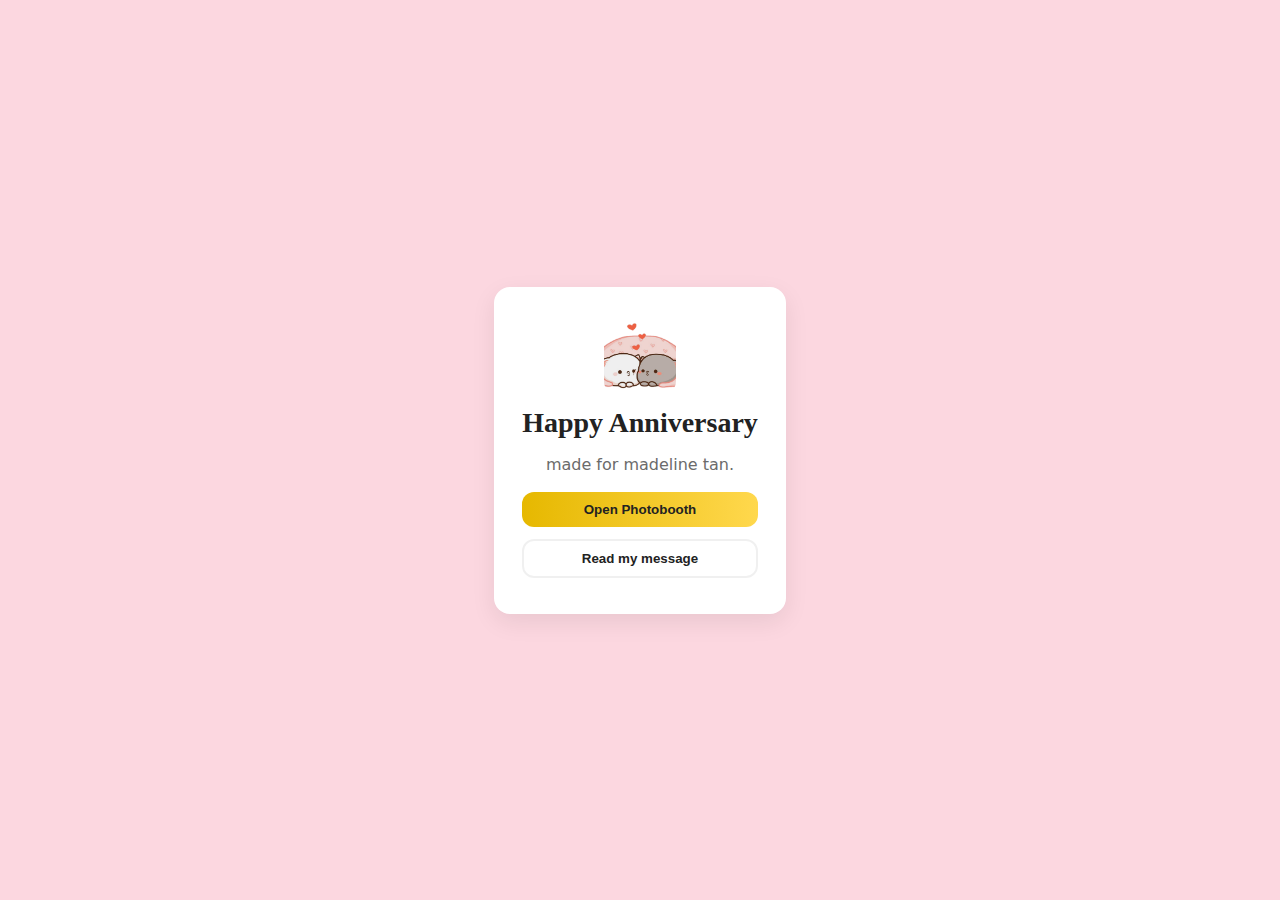
<file: index.html>
<!doctype html>
<html lang="en">
<head>
  <meta charset="utf-8" />
  <meta name="viewport" content="width=device-width,initial-scale=1" />
  <title>Anniversary Photobooth — Landing</title>
  <link rel="stylesheet" href="style.css">
</head>
<body>
  <main class="centered">
    <div class="card landing-card">
      <img src="logo.png" alt="Logo" class="brand-logo" />
      <h1 class="title">Happy Anniversary</h1>
      <p class="subtitle">made for madeline tan.</p>

      <div class="actions">
        <button id="openBooth" class="btn primary">Open Photobooth</button>
        <button id="openLove" class="btn ghost">Read my message</button>
      </div>
    </div>
  </main>

  <!-- love modal -->
  <div id="modal" class="modal-backdrop" aria-hidden="true">
    <div class="modal card">
      <h2>Happy Anniversary 🤍</h2>
      <h3>12 December 2025</h3>
      <p class="modal-text">Madeline — every moment with you is a memory I treasure. Thank you for the laughter, the quiet moments, and all the little adventures. I love you.</p>
      <p>- xavier low</p>
      <div class="modal-actions">
        <button id="closeModal" class="btn primary">Close</button>
      </div>
    </div>
  </div>

<script src="script.js"></script>
</body>
</html>
</file>
<file: style.css>
:root{
  --bg: #fcd7e0;
  --card: #ffffff;
  --soft-pink: #f8d8df;
  --accent-pink: #f3c7d1;
  --pale: #fff3f5;
  --gold: #e6b800;
  --muted: #6b6b6b;
  --shadow: 0 8px 24px rgba(17,17,17,0.08);
  --radius: 16px;
  --text: #222;
}
*{box-sizing:border-box}
html,body{height:100%;margin:0;font-family:Inter,system-ui,-apple-system,"Segoe UI",Roboto,"Helvetica Neue",Arial;background:var(--bg);color:var(--text);-webkit-font-smoothing:antialiased}
.centered{min-height:100vh;display:flex;align-items:center;justify-content:center;padding:24px}
.card{background:var(--card);border-radius:var(--radius);box-shadow:var(--shadow);padding:18px}
.brand-logo{width:72px;height:72px;border-radius:14px;display:block;margin:0 auto 12px;object-fit:cover}
.landing-card{max-width:420px;text-align:center;padding:36px 28px}
.title{font-family:"Playfair Display",serif;font-size:28px;margin:6px 0}
.subtitle{color:var(--muted);margin-bottom:18px}

/* Buttons */
.actions{display:flex;flex-direction:column;gap:12px}
.btn{display:inline-flex;align-items:center;justify-content:center;padding:10px 14px;border-radius:12px;border:none;font-weight:700;cursor:pointer}
.btn.ghost{background:transparent;border:2px solid rgba(0,0,0,0.06);color:var(--text)}
.btn.primary{background:linear-gradient(90deg,var(--gold),#ffd84d);color:#222}
.btn.small{padding:8px 10px;font-size:14px}
.link-home{text-decoration:none;color:var(--muted);font-weight:600}

/* Photobooth layout */
.photobooth-page{max-width:920px;margin:18px auto;padding:18px;display:flex;flex-direction:column;gap:18px}
.pb-header{display:flex;align-items:center;gap:12px;padding:12px 16px}
.pb-title{margin:0;font-size:18px;font-family:"Playfair Display",serif}

.controls{display:flex;flex-direction:column;gap:12px;padding:12px}
.frames-row{display:flex;gap:8px;overflow:auto;padding:8px 4px}
.frame-thumb{width:68px;height:68px;border-radius:12px;object-fit:cover;cursor:pointer;border:2px solid rgba(255,255,255,0.6);box-shadow:0 6px 18px rgba(0,0,0,0.06)}
.slots{display:flex;gap:8px;flex-wrap:wrap}
.slot-btn{background:var(--pale);border-radius:10px;padding:8px 10px;border:1px solid rgba(0,0,0,0.06);cursor:pointer;font-weight:700}
.photo-inputs{display:none;gap:8px;flex-wrap:wrap}
.input-file{padding:8px;flex:1;min-width:120px}
.photo-inputs .btn{flex-shrink:0}
.controls-row{display:flex;gap:8px;flex-wrap:wrap;align-items:center}
.secret-row{display:flex;gap:8px;align-items:center;margin-top:6px}
.secret-input{padding:8px;border-radius:10px;border:1px solid rgba(0,0,0,0.06)}

/* Canvas area */
.canvas-area{display:flex;justify-content:center;padding:6px}
.canvas-wrap{width:320px;height:800px;border-radius:16px;background:linear-gradient(180deg,#fff,#fff);box-shadow:0 12px 30px rgba(0,0,0,0.06);overflow:hidden;position:relative}
canvas#preview{width:100%;height:100%;display:block;background:#fff}

/* Text boxes (editable overlays) */
.text-box {
  position: absolute;
  min-width: 80px;
  min-height: 30px;
  padding: 4px 8px;
  background: rgba(255,255,255,0.2);
  border: 1px dashed #fff;
  color: #fff;
  font-size: 24px;
  cursor: move;
  user-select: text;
  text-align: center;
}
.text-box:focus {
  outline: 2px solid gold;
  background: rgba(255,255,255,0.3);
}

.text-box[contenteditable="true"]{outline:none}
.text-box .del-btn{
  width:22px;height:22px;border-radius:50%;background:rgba(255,255,255,0.9);color:#b22222;display:flex;align-items:center;justify-content:center;font-weight:800;cursor:pointer}
.text-box.active{box-shadow:0 8px 20px rgba(0,0,0,0.12);transform:scale(1.02)}

/* Modal */
.modal-backdrop{position:fixed;inset:0;display:flex;align-items:center;justify-content:center;background:rgba(0,0,0,0.35);visibility:hidden;opacity:0;transition:.18s}
.modal-backdrop.show{visibility:visible;opacity:1}
.modal{padding:20px;max-width:420px;text-align:center}

/* small screens */
@media (max-width:520px){
  .canvas-wrap{width:300px;height:700px}
  .landing-card{padding:28px}
  .brand-logo{width:56px;height:56px}
}
</file>
